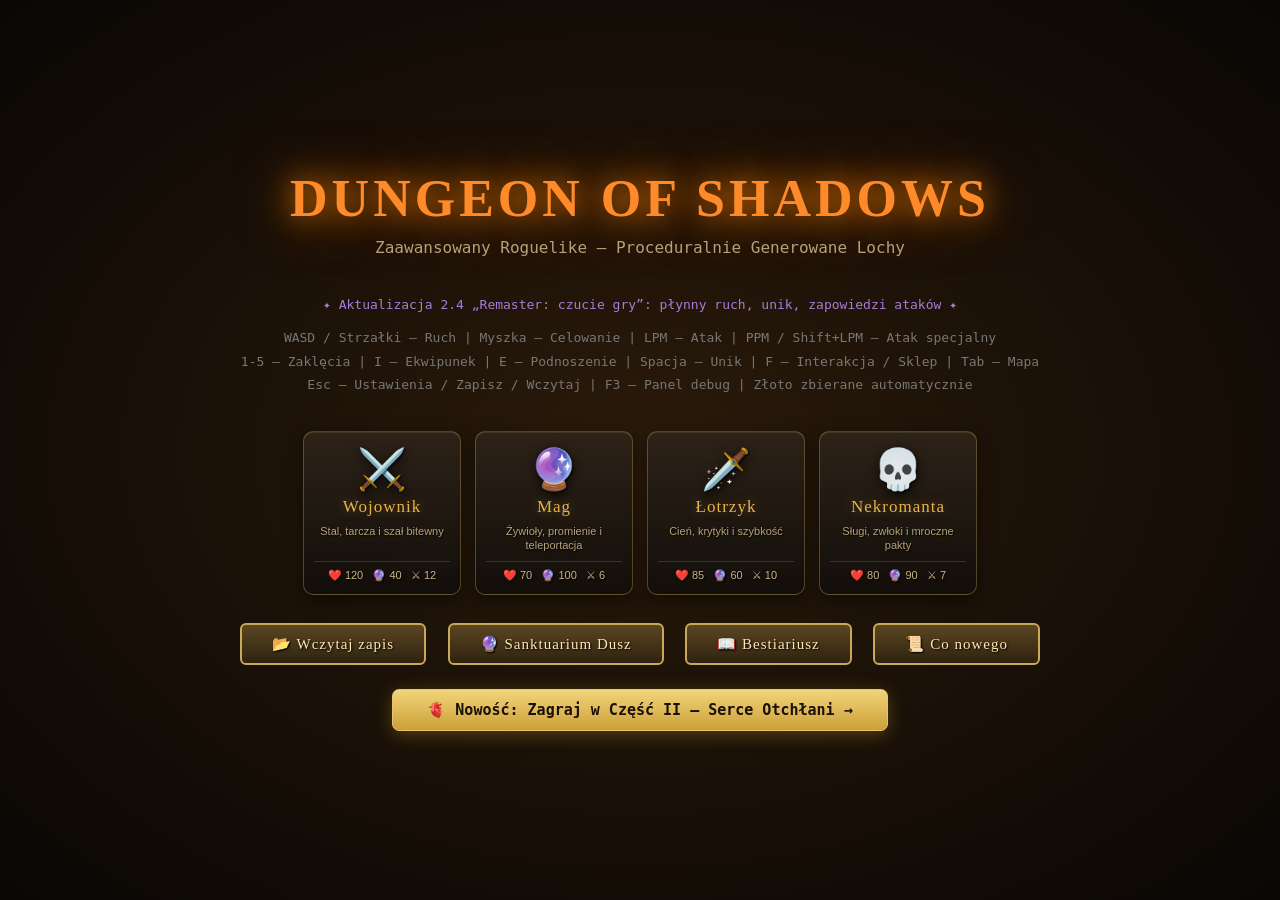
<file: index.html>
<!DOCTYPE html>
<html lang="pl">
<head>
<meta charset="UTF-8">
<meta name="viewport" content="width=device-width, initial-scale=1.0">
<title>Dungeon of Shadows — Advanced Roguelike</title>
<link rel="stylesheet" href="src/styles.css">
<link rel="stylesheet" href="src/ui-grimoire.css">
</head>
<body>
<div id="title-screen">
<div class="title-embers" aria-hidden="true"><i></i><i></i><i></i><i></i><i></i><i></i><i></i><i></i><i></i><i></i></div>
<h1>DUNGEON OF SHADOWS</h1>
<div class="subtitle">Zaawansowany Roguelike — Proceduralnie Generowane Lochy</div>
<div style="color:#a87cd8;font-size:13px;margin-bottom:14px">✦ Aktualizacja 2.4 „Remaster: czucie gry”: płynny ruch, unik, zapowiedzi ataków ✦</div>
<div style="color:#777;font-size:13px;margin-bottom:30px;line-height:1.8">
WASD / Strzałki — Ruch | Myszka — Celowanie | LPM — Atak | PPM / Shift+LPM — Atak specjalny<br>
1-5 — Zaklęcia | I — Ekwipunek | E — Podnoszenie | Spacja — Unik | F — Interakcja / Sklep | Tab — Mapa<br>
Esc — Ustawienia / Zapisz / Wczytaj | <span id="title-debug-key">F3</span> — Panel debug | Złoto zbierane automatycznie
</div>
<div class="class-cards">
<button class="class-card" onclick="Game.start('warrior')"><span class="cc-icon">⚔️</span><span class="cc-name">Wojownik</span><span class="cc-desc">Stal, tarcza i szał bitewny</span><span class="cc-stats">❤️ 120 &nbsp; 🔮 40 &nbsp; ⚔ 12</span></button>
<button class="class-card" onclick="Game.start('mage')"><span class="cc-icon">🔮</span><span class="cc-name">Mag</span><span class="cc-desc">Żywioły, promienie i teleportacja</span><span class="cc-stats">❤️ 70 &nbsp; 🔮 100 &nbsp; ⚔ 6</span></button>
<button class="class-card" onclick="Game.start('rogue')"><span class="cc-icon">🗡️</span><span class="cc-name">Łotrzyk</span><span class="cc-desc">Cień, krytyki i szybkość</span><span class="cc-stats">❤️ 85 &nbsp; 🔮 60 &nbsp; ⚔ 10</span></button>
<button class="class-card" onclick="Game.start('necromancer')"><span class="cc-icon">💀</span><span class="cc-name">Nekromanta</span><span class="cc-desc">Sługi, zwłoki i mroczne pakty</span><span class="cc-stats">❤️ 80 &nbsp; 🔮 90 &nbsp; ⚔ 7</span></button>
</div>
<div style="margin-top:20px">
<button onclick="Game.loadFromTitle()" style="padding:10px 30px;font-size:15px">📂 Wczytaj zapis</button>
<button onclick="Game.openMeta()" style="padding:10px 30px;font-size:15px">🔮 Sanktuarium Dusz</button>
<button onclick="Game.openBestiary()" style="padding:10px 30px;font-size:15px">📖 Bestiariusz</button>
<button onclick="Game.openChangelog()" style="padding:10px 30px;font-size:15px">📜 Co nowego</button>
</div>
<div style="margin-top:18px">
<a href="https://bibliotekabobrzyce.pl/dos2/" style="display:inline-block;padding:11px 34px;font-size:15px;text-decoration:none;color:#1a1005;background:linear-gradient(180deg,#f2d47a,#cba038);border:1px solid #e8c368;border-radius:7px;font-weight:700;box-shadow:0 4px 18px rgba(200,150,40,.35)">🫀 Nowość: Zagraj w Część II — Serce Otchłani →</a>
</div>
</div>

<div id="death-screen">
<h1>ZGINĄŁEŚ</h1>
<div id="death-stats" style="font-size:16px;color:#aaa;margin:10px 0"></div>
<button onclick="location.reload()">Spróbuj ponownie</button>
</div>

<div id="win-screen">
<h1>🏆 ZWYCIĘSTWO!</h1>
<div id="win-stats" style="font-size:16px;color:#aaa;margin:10px 0"></div>
<button onclick="Game.enterAbyss()">🕳️ Zejdź do Otchłani</button>
<button onclick="location.reload()">Zagraj ponownie</button>
<div style="color:#777;font-size:12px;margin-top:12px;max-width:520px">Otchłań to nieskończone piętra o rosnącej trudności — schodzisz tak głęboko, jak pozwolą ci siły. Esencję dusz zachowasz niezależnie od wyniku.</div>
</div>

<div id="level-up-screen" class="gr-book">
<div id="level-up-info"></div>
<div id="level-up-choices" class="gr-cards"></div>
</div>

<canvas id="gameCanvas"></canvas>

<div id="ui-overlay">
<div id="hud">
<div class="hud-head">
<div id="hud-portrait"><span id="hud-portrait-icon">⚔️</span><span id="hud-level">1</span></div>
<div class="hud-title">
<div id="hud-name">Bohater</div>
<div id="hud-stats-line"><span id="hud-atk">⚔ 10</span><span id="hud-def">🛡 5</span><span id="hud-kills">💀 0</span></div>
</div>
</div>
<div class="label">HP</div>
<div class="bar" id="hp-bar-wrap"><div class="bar-ghost" id="hp-ghost" style="width:100%"></div><div class="bar-fill hp-fill" id="hp-bar" style="width:100%"></div><div class="bar-text" id="hp-text">100/100</div></div>
<div class="label">MP</div>
<div class="bar"><div class="bar-fill mp-fill" id="mp-bar" style="width:100%"></div><div class="bar-text" id="mp-text">50/50</div></div>
<div class="label">XP</div>
<div class="bar"><div class="bar-fill xp-fill" id="xp-bar" style="width:0%"></div><div class="bar-text" id="xp-text">0/100</div></div>
<div class="hud-bottom"><span id="hud-gold">💰 0</span><span id="hud-floor">📍 Piętro 1</span></div>
</div>
<div id="low-hp-overlay"></div>
<div id="debug-overlay"></div>
<div id="buff-bar"></div>
<canvas id="minimap" width="150" height="150"></canvas>
<div id="minimap-label">📍 Piętro 1</div>
<div id="boss-hp"><div class="name"><span id="boss-name"></span><span id="boss-phase"></span></div><div class="bar"><div class="ghost" id="boss-ghost"></div><div class="fill" id="boss-hp-fill"></div><div class="tick t50"></div><div class="tick t25"></div></div></div>
<div id="quickslots"></div>
<div id="dodge-indicator" title="Unik"><span class="di-key">Spacja</span><span class="di-icon">💨</span><div class="di-cd"></div></div>
<div id="spell-bar"></div>
<div id="message-log"></div>
<div id="inventory-panel"></div>
<div id="combo-display"></div>
<div id="achievement-toast"></div>
</div>
<div id="tooltip"></div>
<div id="item-tooltip"></div>
<div id="settings-panel"></div>
<div id="meta-panel"></div>
<div id="save-toast"></div>
<div id="shop-panel"></div>
<div id="floor-transition"><h1 id="ft-title"></h1><div class="floor-sub" id="ft-sub"></div></div>

<!-- Content data (define ItemDB / SpellDB / EnemyDB) -->
<script src="content/items.js"></script>
<script src="content/spells.js"></script>
<script src="content/enemies.js"></script>
<!-- Engine systems (load order matters: definitions before Game) -->
<script src="src/config.js"></script>
<script src="src/relics.js"></script>
<script src="src/keybindings.js"></script>
<script src="src/util.js"></script>
<script src="src/dungeon.js"></script>
<script src="src/fov.js"></script>
<script src="src/pathfinding.js"></script>
<script src="src/particles.js"></script>
<script src="src/floatingtext.js"></script>
<script src="src/shop.js"></script>
<script src="src/affixes.js"></script>
<script src="src/themes.js"></script>
<script src="src/render-assets.js"></script>
<script src="src/achievements.js"></script>
<script src="src/registry.js"></script>
<script src="src/projectile.js"></script>
<script src="src/effects.js"></script>
<script src="src/sound.js"></script>
<script src="src/meta.js"></script>
<script src="src/bestiary.js"></script>
<script src="src/ui-grimoire.js"></script>
<!-- Main Game object, split by domain (core first, init last) -->
<script src="src/game/core.js"></script>
<script src="src/game/lifecycle.js"></script>
<script src="src/game/world.js"></script>
<script src="src/game/input.js"></script>
<script src="src/game/loop.js"></script>
<script src="src/game/player.js"></script>
<script src="src/game/enemies.js"></script>
<script src="src/game/bosses.js"></script>
<script src="src/game/combat.js"></script>
<script src="src/game/defense.js"></script>
<script src="src/game/spells.js"></script>
<script src="src/game/minions.js"></script>
<script src="src/game/movement.js"></script>
<script src="src/game/telegraphs.js"></script>
<script src="src/game/inventory.js"></script>
<script src="src/game/events.js"></script>
<script src="src/game/progression.js"></script>
<script src="src/game/inventory-ui.js"></script>
<script src="src/game/ui-settings.js"></script>
<script src="src/game/meta-ui.js"></script>
<script src="src/game/save.js"></script>
<script src="src/game/hud-misc.js"></script>
<script src="src/game/shop.js"></script>
<script src="src/game/render.js"></script>
<script src="src/game/hud.js"></script>
<script src="src/game/init.js"></script>
</body>
</html>
</file>
<file: src/styles.css>
:root{
  --stone-1:#15110d;        /* darkest panel base */
  --stone-2:#241c15;        /* mid stone */
  --stone-3:#352a1f;        /* raised stone */
  --brass:#8a6d3b;          /* border base */
  --brass-lt:#c9a85a;       /* bright brass */
  --gold:#e8b24a;           /* heading / accent */
  --ember:#ff8a2a;          /* fire accent */
  --parch:#e8dcc2;          /* primary text on stone */
  --ink:#b6a279;            /* muted text */
  --panel-bg:linear-gradient(180deg,rgba(40,32,24,.95),rgba(16,12,9,.97));
  --panel-border:1px solid rgba(201,168,90,.4);
  --panel-shadow:0 8px 26px rgba(0,0,0,.6),inset 0 1px 0 rgba(201,168,90,.18);
  --serif:'Trajan Pro','Georgia','Times New Roman',serif;
}
*{margin:0;padding:0;box-sizing:border-box}
body{background:#000;overflow:hidden;font-family:'Segoe UI',Consolas,monospace;display:flex;justify-content:center;align-items:center;height:100vh;user-select:none}
canvas{display:block;image-rendering:pixelated;cursor:crosshair}
#ui-overlay{position:fixed;top:0;left:0;width:100%;height:100%;pointer-events:none;z-index:10}
#ui-overlay>*{pointer-events:auto}
#hud{position:absolute;top:10px;left:10px;color:var(--parch);font-size:14px;text-shadow:1px 1px 3px #000;background:var(--panel-bg);backdrop-filter:blur(6px);-webkit-backdrop-filter:blur(6px);padding:10px 14px;border-radius:8px;border:var(--panel-border);box-shadow:var(--panel-shadow)}
#hud #hud-name{font-family:var(--serif);color:var(--gold);text-shadow:0 0 10px rgba(232,138,42,.4),1px 1px 2px #000}
#debug-overlay{position:absolute;top:10px;right:170px;min-width:210px;color:var(--ink);font-size:11px;line-height:1.35;background:rgba(16,12,9,.6);backdrop-filter:blur(6px);-webkit-backdrop-filter:blur(6px);border:1px solid rgba(201,168,90,.22);border-radius:6px;padding:8px 10px;white-space:pre-line;pointer-events:none}
#hud .bar{width:200px;height:18px;background:linear-gradient(180deg,#0d0a07,#1a140e);border:1px solid rgba(201,168,90,.45);border-radius:4px;margin:2px 0;overflow:hidden;position:relative;box-shadow:inset 0 2px 5px rgba(0,0,0,.7)}
#hud .bar-fill{height:100%;transition:width .3s;border-radius:2px}
#hud .hp-fill{background:linear-gradient(to right,#7a0d0d,#e23b2e);box-shadow:0 0 8px rgba(226,59,46,.4)}
#hud .mp-fill{background:linear-gradient(to right,#143a6a,#3b78d0);box-shadow:0 0 8px rgba(59,120,208,.4)}
#hud .xp-fill{background:linear-gradient(to right,#6e521f,#e8b24a);box-shadow:0 0 8px rgba(232,178,74,.45)}
#hud .bar-text{position:absolute;top:0;left:0;width:100%;height:100%;display:flex;align-items:center;justify-content:center;font-size:10px;color:#fff;text-shadow:1px 1px 2px #000;font-weight:bold;letter-spacing:.5px}
#hud .label{font-size:9px;margin-top:4px;color:var(--ink);text-transform:uppercase;letter-spacing:1px}
#minimap{position:absolute;top:10px;right:10px;border:2px solid rgba(201,168,90,.45);border-radius:6px;background:rgba(16,12,9,.6);backdrop-filter:blur(4px);-webkit-backdrop-filter:blur(4px);box-shadow:0 4px 15px rgba(0,0,0,.6),inset 0 0 0 1px rgba(0,0,0,.5)}
#inventory-panel{position:absolute;bottom:60px;left:10px;color:var(--parch);font-size:12px;background:var(--panel-bg);border:var(--panel-border);border-radius:8px;padding:0;display:none;max-width:400px;max-height:360px;overflow-y:auto;box-shadow:var(--panel-shadow);backdrop-filter:blur(6px);-webkit-backdrop-filter:blur(6px)}
#inventory-panel.open{display:block}
#inventory-panel{scrollbar-width:thin;scrollbar-color:rgba(201,168,90,.65) rgba(26,20,14,.7)}
#inventory-panel::-webkit-scrollbar{width:10px}
#inventory-panel::-webkit-scrollbar-track{background:linear-gradient(180deg,rgba(26,20,14,.8),rgba(13,10,7,.85));border-left:1px solid rgba(201,168,90,.15);border-radius:6px}
#inventory-panel::-webkit-scrollbar-thumb{background:linear-gradient(180deg,rgba(201,168,90,.85),rgba(138,109,59,.9));border:1px solid rgba(232,178,74,.4);border-radius:6px;box-shadow:inset 0 1px 0 rgba(255,235,180,.2)}
#inventory-panel::-webkit-scrollbar-thumb:hover{background:linear-gradient(180deg,rgba(232,178,74,.95),rgba(170,134,70,.95));border-color:rgba(255,225,160,.55)}
#inventory-panel::-webkit-scrollbar-corner{background:transparent}
#inventory-panel .inv-head{position:sticky;top:0;z-index:2;background:linear-gradient(180deg,rgba(48,38,28,.97),rgba(22,17,12,.96));padding:10px 12px 8px;border-bottom:1px solid rgba(201,168,90,.35);box-shadow:0 4px 10px rgba(0,0,0,.45);font-family:var(--serif);color:var(--gold)}
#inventory-panel .inv-body{padding:8px 10px 10px}
#inventory-panel .inv-eq{margin-bottom:10px;padding:8px;border:1px solid rgba(201,168,90,.18);border-radius:6px;background:rgba(201,168,90,.05)}
#inventory-panel .eq-row{display:flex;align-items:center;justify-content:space-between;gap:8px;padding:3px 0}
#inventory-panel .eq-info{color:var(--ink);flex:1;min-width:0}
#inventory-panel .eq-empty{color:#6b5c43}
#inventory-panel .unequip-btn{background:linear-gradient(to bottom,#5b4a1f,#3d3113);border:1px solid var(--brass-lt);color:#ffe7b3;padding:3px 9px;border-radius:4px;cursor:pointer;font-size:10px;white-space:nowrap;transition:all .12s}
#inventory-panel .unequip-btn:hover{background:linear-gradient(to bottom,#735d26,#514018);border-color:#f0c874;color:#fff3cf;box-shadow:0 0 8px rgba(240,200,116,.22)}
#inventory-panel .inv-section-label{display:inline-block;color:var(--gold);font-size:10px;letter-spacing:1px;text-transform:uppercase;padding:2px 8px;border:1px solid rgba(201,168,90,.35);border-radius:999px;background:rgba(138,109,59,.2);margin:10px 0 4px}
#inventory-panel .inv-item{padding:6px 7px;margin:4px 0;cursor:pointer;border-radius:6px;display:flex;justify-content:space-between;align-items:center;border:1px solid rgba(201,168,90,.12);background:linear-gradient(180deg,rgba(201,168,90,.05),rgba(201,168,90,.01));transition:transform .12s,border-color .12s,box-shadow .15s,background .12s}
#inventory-panel .inv-item:hover{transform:translateY(-1px);border-color:rgba(232,178,74,.5);background:linear-gradient(180deg,rgba(201,168,90,.12),rgba(201,168,90,.04));box-shadow:0 4px 12px rgba(0,0,0,.4)}
#inventory-panel .inv-item.rarity-common{border-left:3px solid rgba(204,204,204,.65)}
#inventory-panel .inv-item.rarity-uncommon{border-left:3px solid rgba(70,255,70,.65)}
#inventory-panel .inv-item.rarity-rare{border-left:3px solid rgba(110,140,255,.75)}
#inventory-panel .inv-item.rarity-epic{border-left:3px solid rgba(185,110,255,.8)}
#inventory-panel .inv-item.rarity-legendary{border-left:3px solid rgba(255,155,60,.9)}
#inventory-panel .inv-item .use-btn{background:linear-gradient(to bottom,#3a2f24,#241c15);border:1px solid var(--brass);color:var(--gold);padding:3px 8px;border-radius:4px;cursor:pointer;font-size:10px;transition:all .12s}
#inventory-panel .inv-item .use-btn:hover{background:linear-gradient(to bottom,#4d3e2c,#33281c);border-color:var(--brass-lt);color:#ffe7b3}
#inventory-panel .inv-item .drop-btn{background:linear-gradient(to bottom,#5f2d36,#432027);border:1px solid #b7707f;color:#ffd0d8;padding:3px 8px;border-radius:4px;cursor:pointer;font-size:10px;margin-left:4px;transition:all .12s}
#inventory-panel .inv-item .drop-btn:hover{background:linear-gradient(to bottom,#78404a,#5a2d35);border-color:#de98a8}
#inventory-panel .inv-item button:disabled{opacity:.45!important;cursor:not-allowed!important;filter:grayscale(.25)}
#inventory-panel .rarity-dot{display:inline-block;width:7px;height:7px;border-radius:50%;margin-right:6px;vertical-align:middle;box-shadow:0 0 8px currentColor}
#message-log{position:absolute;bottom:60px;right:10px;color:var(--ink);font-size:11px;background:rgba(16,12,9,.55);backdrop-filter:blur(6px);-webkit-backdrop-filter:blur(6px);border:1px solid rgba(201,168,90,.25);border-radius:6px;padding:8px;width:320px;max-height:160px;overflow-y:auto;box-shadow:0 4px 15px rgba(0,0,0,.5)}
#message-log .msg{margin:1px 0;padding:1px 0;border-bottom:1px solid rgba(201,168,90,.08)}
#message-log .msg.damage{color:#f66}
#message-log .msg.heal{color:#6f6}
#message-log .msg.item{color:#ffd24a}
#message-log .msg.info{color:#cbb486}
#message-log .msg.spell{color:#c6f}
#message-log .msg.boss{color:var(--ember);font-weight:bold}
#message-log .msg.crit{color:#f44;font-weight:bold}
#spell-bar{position:absolute;bottom:8px;left:50%;transform:translateX(-50%);display:flex;gap:4px}
#spell-bar .spell-slot{width:52px;height:52px;background:linear-gradient(180deg,rgba(40,32,24,.85),rgba(14,11,8,.9));backdrop-filter:blur(4px);-webkit-backdrop-filter:blur(4px);border:2px solid rgba(201,168,90,.35);border-radius:6px;display:flex;flex-direction:column;align-items:center;justify-content:center;color:var(--parch);font-size:10px;position:relative;cursor:pointer;transition:all .2s;box-shadow:0 2px 8px rgba(0,0,0,.5),inset 0 1px 0 rgba(201,168,90,.15)}
#spell-bar .spell-slot.active{border-color:var(--gold);box-shadow:0 0 10px rgba(232,178,74,.6),inset 0 1px 0 rgba(232,178,74,.25)}
#spell-bar .spell-slot.on-cd{opacity:.5}
#spell-bar .spell-slot .key{position:absolute;top:2px;left:4px;font-size:9px;color:var(--brass-lt)}
#spell-bar .spell-slot .icon{font-size:20px}
#spell-bar .spell-slot .cd-overlay{position:absolute;bottom:0;left:0;width:100%;background:rgba(0,0,0,.7);color:#f88;font-size:10px;text-align:center;border-radius:0 0 4px 4px}
#title-screen{position:fixed;top:0;left:0;width:100%;height:100%;z-index:100;background:radial-gradient(ellipse at center,#2a1a0a 0%,#0a0705 100%);display:flex;flex-direction:column;align-items:center;justify-content:center;color:var(--parch);text-align:center}
#title-screen h1{font-family:var(--serif);font-size:52px;color:var(--ember);text-shadow:0 0 30px #f80,0 0 60px #a40;margin-bottom:10px;letter-spacing:4px;animation:glow 2s ease-in-out infinite alternate}
#title-screen .subtitle{font-size:16px;color:var(--ink);margin-bottom:40px}
#title-screen button{font-family:var(--serif);padding:14px 40px;font-size:18px;background:linear-gradient(to bottom,#5b4622,#2e2310);color:#ffe7b3;border:2px solid var(--brass-lt);border-radius:6px;cursor:pointer;margin:6px;transition:all .2s;text-shadow:1px 1px 2px #000;letter-spacing:1px}
#title-screen button:hover{background:linear-gradient(to bottom,#8a6d3b,#5b4622);border-color:var(--gold);transform:scale(1.05);box-shadow:0 0 20px rgba(232,178,74,.35)}
#death-screen{position:fixed;top:0;left:0;width:100%;height:100%;z-index:100;background:rgba(10,2,0,.95);display:none;flex-direction:column;align-items:center;justify-content:center;color:var(--parch);text-align:center}
#death-screen h1{font-family:var(--serif);font-size:48px;color:#f00;text-shadow:0 0 30px #f00;margin-bottom:20px;animation:glow-red 1.5s ease-in-out infinite alternate}
#death-screen button{font-family:var(--serif);padding:12px 36px;font-size:16px;background:linear-gradient(to bottom,#5a1414,#2e0a0a);color:#ffcaca;border:2px solid #a33;border-radius:6px;cursor:pointer;margin-top:20px;transition:all .2s}
#death-screen button:hover{background:linear-gradient(to bottom,#7a1c1c,#3e0e0e);border-color:#f44;transform:scale(1.05)}
#win-screen{position:fixed;top:0;left:0;width:100%;height:100%;z-index:100;background:rgba(14,9,2,.96);display:none;flex-direction:column;align-items:center;justify-content:center;color:var(--parch);text-align:center}
#win-screen h1{font-family:var(--serif);font-size:48px;color:var(--gold);text-shadow:0 0 30px #e8b24a,0 0 60px #a4791a;margin-bottom:20px}
#win-screen button{font-family:var(--serif);padding:12px 36px;font-size:16px;background:linear-gradient(to bottom,#5b4622,#2e2310);color:#ffe7b3;border:2px solid var(--brass-lt);border-radius:6px;cursor:pointer;margin-top:20px;transition:all .2s}
#win-screen button:hover{background:linear-gradient(to bottom,#8a6d3b,#5b4622);border-color:var(--gold);transform:scale(1.05)}
/* wygląd okna wyboru: ui-grimoire.css (.gr-book); tu tylko położenie */
#level-up-screen{position:fixed;top:50%;left:50%;transform:translate(-50%,-50%);z-index:50;text-align:center;display:none;min-width:400px;width:max-content;max-width:min(760px,calc(100vw - 32px));box-sizing:border-box}
.rarity-common{color:#ccc}.rarity-uncommon{color:#0f0}.rarity-rare{color:#44f}.rarity-epic{color:#a0f}.rarity-legendary{color:#f80}
#tooltip{position:fixed;z-index:200;background:linear-gradient(180deg,rgba(34,27,19,.96),rgba(14,11,8,.97));border:1px solid var(--brass);border-radius:5px;padding:8px 10px;color:var(--parch);font-size:12px;pointer-events:none;display:none;max-width:250px;text-shadow:1px 1px 1px #000;box-shadow:0 6px 18px rgba(0,0,0,.6)}
#boss-hp{position:absolute;top:50px;left:50%;transform:translateX(-50%);display:none;text-align:center}
#boss-hp .name{font-family:var(--serif);color:var(--ember);font-size:16px;font-weight:bold;text-shadow:0 0 10px #f80;margin-bottom:4px}
#boss-hp .bar{width:400px;height:20px;background:linear-gradient(180deg,#0d0a07,#1a140e);border:2px solid var(--brass-lt);border-radius:4px;overflow:hidden;box-shadow:inset 0 2px 5px rgba(0,0,0,.7)}
#boss-hp .fill{height:100%;background:linear-gradient(to right,#7a0d0d,#e23b2e);transition:width .2s}
#settings-panel{position:fixed;top:50%;left:50%;transform:translate(-50%,-50%);z-index:150;background:var(--panel-bg);border:2px solid rgba(201,168,90,.5);border-radius:10px;padding:25px 30px;color:var(--parch);display:none;min-width:480px;max-width:560px;max-height:85vh;overflow-y:auto;box-shadow:var(--panel-shadow)}
#settings-panel.open{display:block}
#settings-panel h2{font-family:var(--serif);color:var(--gold);font-size:22px;margin-bottom:12px;text-align:center;text-shadow:0 0 10px rgba(232,178,74,.5)}
#settings-panel .section{margin:12px 0;padding:10px;background:rgba(201,168,90,.05);border-radius:6px;border:1px solid rgba(201,168,90,.18)}
#settings-panel .section h3{color:var(--ink);font-size:12px;text-transform:uppercase;margin-bottom:8px;letter-spacing:1px}
#settings-panel .key-row{display:flex;justify-content:space-between;align-items:center;padding:4px 0;border-bottom:1px solid rgba(201,168,90,.1)}
#settings-panel .key-row:last-child{border-bottom:none}
#settings-panel .key-label{color:var(--parch);font-size:13px}
#settings-panel .key-btn{background:linear-gradient(to bottom,#352a1f,#1c160f);border:1px solid var(--brass);border-radius:4px;color:#ffe7b3;padding:4px 14px;cursor:pointer;font-size:12px;min-width:70px;text-align:center;transition:all .15s;font-family:monospace}
#settings-panel .key-btn:hover{background:linear-gradient(to bottom,#4d3e2c,#2a2117);border-color:var(--gold)}
#settings-panel .key-btn.listening{background:#5b3a14;border-color:var(--ember);animation:key-pulse 1s infinite}
#settings-panel .panel-btns,#meta-panel .panel-btns{display:flex;gap:8px;justify-content:center;margin-top:15px}
#settings-panel .panel-btns button,#meta-panel .panel-btns button{padding:8px 20px;border-radius:6px;cursor:pointer;font-size:13px;border:1px solid var(--brass);transition:all .15s}
#settings-panel .btn-close,#meta-panel .btn-close{background:linear-gradient(to bottom,#352a1f,#1c160f);color:var(--parch)}
#settings-panel .btn-close:hover,#meta-panel .btn-close:hover{background:linear-gradient(to bottom,#4d3e2c,#2a2117)}
#settings-panel .btn-reset{background:#4a2418;color:#f7b79a;border-color:#a3603e}
#settings-panel .btn-reset:hover{background:#5e2f1f}
#settings-panel .btn-save-slot{background:linear-gradient(to bottom,#264,#142);color:#afa;border-color:#4a4}
#settings-panel .btn-save-slot:hover{background:#285;transform:scale(1.03)}
#settings-panel .btn-load-slot{background:linear-gradient(to bottom,#5b4622,#2e2310);color:#ffe7b3;border-color:var(--brass-lt)}
#settings-panel .btn-load-slot:hover{background:linear-gradient(to bottom,#8a6d3b,#5b4622);transform:scale(1.03)}
#settings-panel .btn-delete-slot{background:#4a2418;color:#f7b79a;border-color:#7a4028;padding:4px 10px;font-size:11px}
#settings-panel .btn-delete-slot:hover{background:#5e2f1f}
#settings-panel .save-row{display:flex;justify-content:space-between;align-items:center;padding:6px 8px;margin:3px 0;background:rgba(201,168,90,.04);border-radius:4px;border:1px solid rgba(201,168,90,.18)}
#settings-panel .save-row .save-info{font-size:11px;color:var(--ink)}
#settings-panel .save-row .save-name{color:var(--parch);font-size:13px}
#settings-panel .save-empty{color:#6b5c43;font-style:italic;font-size:12px}
#save-toast{position:fixed;top:80px;left:50%;transform:translateX(-50%);z-index:200;background:linear-gradient(180deg,rgba(28,38,20,.94),rgba(12,18,8,.95));border:1px solid #6a8a3b;border-radius:6px;padding:10px 24px;color:#cfe89a;font-size:14px;display:none;transition:opacity .3s;pointer-events:none}
@keyframes key-pulse{0%,100%{border-color:var(--ember)}50%{border-color:#fa0;box-shadow:0 0 8px rgba(255,138,42,.4)}}
@keyframes glow{from{text-shadow:0 0 20px #f80,0 0 40px #a40}to{text-shadow:0 0 40px #fa0,0 0 80px #f60}}
@keyframes glow-red{from{text-shadow:0 0 20px #f00}to{text-shadow:0 0 40px #f44,0 0 80px #f00}}
#shop-panel{position:fixed;top:50%;left:50%;transform:translate(-50%,-50%);z-index:60;background:var(--panel-bg);border:2px solid rgba(232,138,42,.55);border-radius:10px;padding:20px 25px;color:var(--parch);display:none;min-width:520px;max-width:600px;max-height:80vh;overflow-y:auto;box-shadow:var(--panel-shadow),0 0 36px rgba(232,138,42,.1)}
#shop-panel.open{display:block}
#shop-panel h2{font-family:var(--serif);color:var(--ember);font-size:22px;margin-bottom:12px;text-align:center;text-shadow:0 0 10px #f80}
#shop-panel .shop-section{margin:10px 0;padding:8px;background:rgba(201,168,90,.05);border-radius:6px;border:1px solid rgba(201,168,90,.18)}
#shop-panel .shop-section h3{color:var(--ink);font-size:12px;text-transform:uppercase;margin-bottom:8px;letter-spacing:1px}
#shop-panel .shop-item{display:flex;justify-content:space-between;align-items:center;padding:5px 8px;margin:3px 0;border-radius:4px;border:1px solid rgba(201,168,90,.15);background:rgba(201,168,90,.03)}
#shop-panel .shop-item:hover{background:rgba(201,168,90,.09)}
#shop-panel .shop-item .item-info{font-size:13px;flex:1}
#shop-panel .shop-item .item-stats{font-size:11px;color:var(--ink);margin-left:8px}
#shop-panel .shop-item .buy-btn{background:linear-gradient(to bottom,#264,#142);color:#afa;border:1px solid #4a4;padding:4px 12px;border-radius:4px;cursor:pointer;font-size:11px;transition:all .15s}
#shop-panel .shop-item .buy-btn:hover{background:#285;transform:scale(1.05)}
#shop-panel .shop-item .buy-btn.cant-afford{opacity:.4;cursor:not-allowed}
#shop-panel .shop-item .sell-btn{background:linear-gradient(to bottom,#5b4622,#2e2310);color:#ffe7b3;border:1px solid var(--brass-lt);padding:4px 12px;border-radius:4px;cursor:pointer;font-size:11px;transition:all .15s}
#shop-panel .shop-item .sell-btn:hover{background:linear-gradient(to bottom,#8a6d3b,#5b4622);transform:scale(1.05)}
#shop-panel .shop-gold{text-align:center;color:var(--gold);font-size:14px;margin:8px 0;padding:6px;background:rgba(232,178,74,.07);border-radius:4px;border:1px solid rgba(201,168,90,.2)}
#shop-panel .btn-close-shop{display:block;margin:12px auto 0;padding:8px 24px;background:linear-gradient(to bottom,#352a1f,#1c160f);color:var(--parch);border:1px solid var(--brass);border-radius:6px;cursor:pointer;font-size:13px}
#shop-panel .btn-close-shop:hover{background:linear-gradient(to bottom,#4d3e2c,#2a2117)}
#buff-bar{position:absolute;top:10px;left:220px;display:flex;gap:4px;flex-wrap:wrap;max-width:300px}
#buff-bar .buff-icon{width:36px;height:36px;background:linear-gradient(180deg,rgba(40,32,24,.85),rgba(14,11,8,.9));border:1px solid var(--brass);border-radius:4px;display:flex;flex-direction:column;align-items:center;justify-content:center;font-size:16px;position:relative;cursor:default;box-shadow:inset 0 1px 0 rgba(201,168,90,.15)}
#buff-bar .buff-icon .buff-timer{position:absolute;bottom:-2px;left:0;width:100%;text-align:center;font-size:8px;color:var(--gold);text-shadow:1px 1px 1px #000}
#buff-bar .buff-icon.buff-str{border-color:#f44}
#buff-bar .buff-icon.buff-def{border-color:#48f}
#buff-bar .buff-icon.buff-rage{border-color:#f80}
#buff-bar .buff-icon.buff-stealth{border-color:#8f8}
#buff-bar .buff-icon.buff-shield{border-color:#88f}
#floor-transition{position:fixed;top:0;left:0;width:100%;height:100%;z-index:55;background:#000;display:none;flex-direction:column;align-items:center;justify-content:center;color:var(--parch);text-align:center;opacity:0;transition:opacity .3s}
#floor-transition.active{display:flex}
#floor-transition h1{font-family:var(--serif);font-size:48px;color:var(--ember);text-shadow:0 0 30px #f80;margin-bottom:10px}
#floor-transition .floor-sub{font-size:16px;color:var(--ink)}
#item-tooltip{position:fixed;z-index:250;background:linear-gradient(180deg,rgba(34,27,19,.96),rgba(13,10,7,.97));border:1px solid var(--brass);border-radius:6px;padding:10px 14px;color:var(--parch);font-size:12px;pointer-events:none;display:none;max-width:280px;text-shadow:1px 1px 1px #000;line-height:1.6;box-shadow:0 8px 22px rgba(0,0,0,.65)}
#item-tooltip .tt-name{font-family:var(--serif);font-size:14px;font-weight:bold;margin-bottom:4px;text-shadow:0 0 12px rgba(255,255,255,.2)}
#item-tooltip .tt-stat{color:#cbb486}
#item-tooltip .tt-compare-better{color:#0f0}
#item-tooltip .tt-compare-worse{color:#f44}
#item-tooltip .tt-rarity{font-size:10px;text-transform:uppercase;letter-spacing:1px}
#item-tooltip .tt-sell{color:var(--gold);font-size:11px;margin-top:6px;padding-top:5px;border-top:1px solid rgba(201,168,90,.2)}
#combo-display{position:absolute;top:50%;right:30px;transform:translateY(-50%);color:var(--gold);font-size:28px;font-weight:bold;text-shadow:0 0 15px #f80,0 0 30px #f40;opacity:0;transition:opacity .3s;pointer-events:none;text-align:center;font-family:var(--serif)}
#combo-display.active{opacity:1}
#combo-display .combo-mult{font-size:16px;color:var(--ember)}
#achievement-toast{position:fixed;top:130px;left:50%;transform:translateX(-50%);z-index:200;background:linear-gradient(180deg,rgba(40,28,12,.96),rgba(18,12,6,.96));border:2px solid var(--brass-lt);border-radius:8px;padding:12px 28px;color:var(--gold);font-size:14px;display:none;transition:opacity .5s;pointer-events:none;text-align:center;box-shadow:0 0 22px rgba(232,178,74,.3)}
#achievement-toast .ach-title{font-family:var(--serif);font-size:18px;font-weight:bold;color:var(--gold);text-shadow:0 0 10px #f80}
#achievement-toast .ach-desc{font-size:12px;color:var(--parch);margin-top:4px}
#achievement-toast .ach-reward{font-size:11px;color:#9fd66a;margin-top:4px}
#quickslots{position:absolute;bottom:8px;left:10px;display:flex;gap:4px}
#quickslots .qs{width:40px;height:40px;background:linear-gradient(180deg,rgba(40,32,24,.85),rgba(14,11,8,.9));border:2px solid rgba(201,168,90,.4);border-radius:6px;display:flex;flex-direction:column;align-items:center;justify-content:center;font-size:16px;position:relative;cursor:pointer;transition:all .2s;box-shadow:inset 0 1px 0 rgba(201,168,90,.15)}
#quickslots .qs:hover{border-color:var(--gold)}
#quickslots .qs .qs-key{position:absolute;top:1px;left:3px;font-size:8px;color:var(--brass-lt)}
#dodge-indicator{position:absolute;bottom:8px;left:100px;width:40px;height:40px;background:linear-gradient(180deg,rgba(40,32,24,.85),rgba(14,11,8,.9));border:2px solid rgba(201,168,90,.4);border-radius:6px;display:flex;align-items:center;justify-content:center;font-size:16px;box-shadow:inset 0 1px 0 rgba(201,168,90,.15);pointer-events:none}
#dodge-indicator .di-key{position:absolute;top:1px;left:3px;font-size:7px;color:var(--brass-lt)}
#dodge-indicator .di-cd{position:absolute;inset:0;border-radius:4px;background:conic-gradient(rgba(10,7,4,.78) calc(var(--p,0)*1turn),rgba(10,7,4,0) 0)}
#dodge-indicator.on-cd .di-icon{filter:grayscale(.7) brightness(.6)}
#dodge-indicator.ready-flash{animation:slot-ready .45s ease-out}
#quickslots .qs .qs-count{position:absolute;bottom:0;right:2px;font-size:9px;color:var(--gold)}
.elite-label{position:absolute;font-size:8px;font-weight:bold;letter-spacing:1px;text-align:center;text-shadow:0 0 4px currentColor}
#meta-panel{position:fixed;top:50%;left:50%;transform:translate(-50%,-50%);z-index:150;background:var(--panel-bg);border:2px solid rgba(201,168,90,.5);border-radius:10px;padding:24px 28px;color:var(--parch);display:none;min-width:460px;max-width:540px;max-height:85vh;overflow-y:auto;box-shadow:var(--panel-shadow),0 0 36px rgba(180,120,255,.1)}
#meta-panel.open{display:block}
#meta-panel h2{font-family:var(--serif);color:#c9a0ff;font-size:22px;margin-bottom:8px;text-align:center;text-shadow:0 0 12px rgba(180,120,255,.5)}
#meta-panel .meta-essence{text-align:center;color:var(--gold);font-size:15px;margin-bottom:14px;padding:6px;background:rgba(180,120,255,.08);border:1px solid rgba(180,120,255,.25);border-radius:6px}
#meta-panel .meta-row{display:flex;justify-content:space-between;align-items:center;gap:12px;padding:9px 10px;margin:6px 0;background:rgba(201,168,90,.05);border:1px solid rgba(201,168,90,.2);border-radius:7px}
#meta-panel .meta-info{flex:1;min-width:0;font-size:13px;line-height:1.5}
#meta-panel .meta-icon{font-size:16px}
#meta-panel .meta-pips{color:#c9a0ff;letter-spacing:2px;font-size:12px}
#meta-panel .meta-desc{color:var(--ink);font-size:11px}
#meta-panel .meta-buy{background:linear-gradient(to bottom,#4a3a6a,#2a2040);color:#e7d8ff;border:1px solid #8a6dc9;border-radius:5px;padding:7px 14px;cursor:pointer;font-size:13px;min-width:78px;white-space:nowrap;transition:all .15s}
#meta-panel .meta-buy:hover:not(:disabled){background:linear-gradient(to bottom,#5d4a85,#352a52);border-color:#b69cf0;transform:scale(1.04)}
#meta-panel .meta-buy:disabled{opacity:.4;cursor:not-allowed;filter:grayscale(.3)}
#meta-panel .meta-hint{color:var(--ink);font-size:11px;text-align:center;margin:12px 0 4px;font-style:italic}

/* ===== 2.1 Visual rework: title screen + HUD polish ===== */
#title-screen{overflow:hidden}
#title-screen .title-embers{position:absolute;inset:0;pointer-events:none;overflow:hidden}
#title-screen .title-embers i{position:absolute;bottom:-12px;width:5px;height:5px;border-radius:50%;background:radial-gradient(circle,#ffd27a 0%,#ff7a1e 55%,rgba(255,122,30,0) 75%);opacity:0;animation:ember-rise 8s linear infinite}
#title-screen .title-embers i:nth-child(1){left:6%;animation-delay:0s;animation-duration:9s}
#title-screen .title-embers i:nth-child(2){left:16%;animation-delay:2.3s;animation-duration:7.2s;width:3px;height:3px}
#title-screen .title-embers i:nth-child(3){left:27%;animation-delay:4.6s;animation-duration:8.4s}
#title-screen .title-embers i:nth-child(4){left:38%;animation-delay:1.1s;animation-duration:6.6s;width:4px;height:4px}
#title-screen .title-embers i:nth-child(5){left:49%;animation-delay:3.7s;animation-duration:9.6s}
#title-screen .title-embers i:nth-child(6){left:58%;animation-delay:.6s;animation-duration:7.8s;width:3px;height:3px}
#title-screen .title-embers i:nth-child(7){left:69%;animation-delay:5.2s;animation-duration:8.1s}
#title-screen .title-embers i:nth-child(8){left:78%;animation-delay:2.9s;animation-duration:6.9s;width:4px;height:4px}
#title-screen .title-embers i:nth-child(9){left:88%;animation-delay:4.1s;animation-duration:9.3s}
#title-screen .title-embers i:nth-child(10){left:95%;animation-delay:1.8s;animation-duration:7.5s;width:3px;height:3px}
@keyframes ember-rise{0%{transform:translateY(0) translateX(0) scale(1);opacity:0}8%{opacity:.85}55%{opacity:.45}100%{transform:translateY(-104vh) translateX(26px) scale(.35);opacity:0}}
#title-screen .class-cards{display:flex;gap:14px;justify-content:center;flex-wrap:wrap;margin:4px 0 2px;position:relative;z-index:1}
#title-screen button.class-card{display:flex;flex-direction:column;align-items:center;gap:7px;width:158px;margin:0;padding:18px 10px 12px;font-size:13px;background:linear-gradient(180deg,rgba(46,36,26,.92),rgba(18,14,10,.96));border:1px solid rgba(201,168,90,.35);border-radius:10px;letter-spacing:0;transform:none;box-shadow:0 6px 18px rgba(0,0,0,.45),inset 0 1px 0 rgba(201,168,90,.15)}
#title-screen button.class-card:hover{transform:translateY(-5px);border-color:var(--gold);box-shadow:0 12px 30px rgba(0,0,0,.55),0 0 20px rgba(232,178,74,.28);background:linear-gradient(180deg,rgba(62,49,35,.95),rgba(24,18,13,.97))}
#title-screen .class-card .cc-icon{font-size:40px;line-height:1;filter:drop-shadow(0 3px 6px rgba(0,0,0,.65))}
#title-screen .class-card .cc-name{font-family:var(--serif);font-size:17px;color:var(--gold);letter-spacing:1px;text-shadow:0 0 12px rgba(232,178,74,.35)}
#title-screen .class-card .cc-desc{font-size:11px;color:var(--ink);line-height:1.35;min-height:30px;font-family:'Segoe UI',sans-serif}
#title-screen .class-card .cc-stats{font-size:11px;color:#cbb486;border-top:1px solid rgba(201,168,90,.22);padding-top:7px;width:100%;font-family:'Segoe UI',sans-serif}
#hud .bar-fill{position:relative;overflow:hidden}
#hud .bar-fill::after{content:'';position:absolute;top:0;left:-60%;width:50%;height:100%;background:linear-gradient(100deg,transparent,rgba(255,255,255,.22),transparent);animation:bar-sheen 3.4s ease-in-out infinite}
@keyframes bar-sheen{0%,55%{left:-60%}90%,100%{left:130%}}
#spell-bar .spell-slot:hover{transform:translateY(-3px);border-color:var(--brass-lt);box-shadow:0 6px 14px rgba(0,0,0,.55),inset 0 1px 0 rgba(201,168,90,.2)}

/* ===== 2.3 HUD/UI rework ===== */
#hud .hud-head{display:flex;align-items:center;gap:10px;margin-bottom:7px}
#hud #hud-portrait{position:relative;flex:0 0 auto;width:46px;height:46px;border-radius:50%;background:radial-gradient(circle at 35% 30%,#4a3a26,#1c150d);border:2px solid var(--brass-lt);display:flex;align-items:center;justify-content:center;font-size:24px;box-shadow:0 2px 8px rgba(0,0,0,.5),inset 0 1px 0 rgba(201,168,90,.25)}
#hud #hud-level{position:absolute;bottom:-5px;right:-5px;min-width:18px;height:18px;border-radius:9px;background:linear-gradient(180deg,#e8b24a,#8a6d3b);color:#241c10;font-size:11px;font-weight:bold;display:flex;align-items:center;justify-content:center;border:1px solid #5a4620;padding:0 3px;box-shadow:0 1px 3px rgba(0,0,0,.5)}
#hud .hud-title{flex:1;min-width:0}
#hud #hud-name{font-size:16px;font-weight:bold}
#hud #hud-stats-line{display:flex;gap:11px;font-size:11px;color:var(--ink);margin-top:3px}
#hud #hud-stats-line span{white-space:nowrap}
#hud #hud-kills{color:#d98}
#hud .hud-bottom{display:flex;justify-content:space-between;gap:8px;font-size:12px;margin-top:7px}
#hud #hud-gold{color:#ffd24a}
#hud #hud-floor{color:#b9a98a}
#hud .bar-ghost{position:absolute;top:0;left:0;height:100%;background:rgba(255,130,100,.45);transition:width .9s cubic-bezier(.2,.7,.3,1) .35s;border-radius:2px}
#hud .bar-fill{position:relative;z-index:1}
#hud .bar-text{z-index:2}
#hud .bar.low .hp-fill{animation:hp-pulse .9s ease-in-out infinite}
@keyframes hp-pulse{0%,100%{filter:brightness(1)}50%{filter:brightness(1.65) saturate(1.4)}}

#low-hp-overlay{position:fixed;inset:0;pointer-events:none;z-index:9;opacity:0;background:radial-gradient(ellipse at center,rgba(0,0,0,0) 52%,rgba(190,18,8,.38) 100%);transition:opacity .45s}
#low-hp-overlay.active{opacity:1;animation:lowhp-pulse .95s ease-in-out infinite}
@keyframes lowhp-pulse{0%,100%{opacity:.5}50%{opacity:1}}

#minimap-label{position:absolute;top:166px;right:10px;width:150px;text-align:center;font-size:11px;color:var(--ink);background:rgba(16,12,9,.6);border:1px solid rgba(201,168,90,.22);border-radius:5px;padding:2px 4px;backdrop-filter:blur(4px);-webkit-backdrop-filter:blur(4px);white-space:nowrap;overflow:hidden;text-overflow:ellipsis}

#spell-bar .spell-slot .cd-radial{position:absolute;inset:0;border-radius:4px;display:flex;align-items:center;justify-content:center;color:#ffd9a0;font-size:13px;font-weight:bold;text-shadow:0 1px 3px #000;background:conic-gradient(rgba(10,7,4,.78) calc(var(--p,0)*1turn),rgba(10,7,4,.12) 0);z-index:2}
#spell-bar .spell-slot.no-mana .icon{filter:grayscale(.75) brightness(.55)}
#spell-bar .spell-slot.no-mana{border-color:rgba(90,120,210,.55);box-shadow:inset 0 0 10px rgba(40,70,160,.35)}
#spell-bar .spell-slot.ready-flash{animation:slot-ready .45s ease-out}
@keyframes slot-ready{0%{box-shadow:0 0 0 rgba(232,178,74,0)}40%{box-shadow:0 0 20px rgba(232,178,74,.85);border-color:var(--gold)}100%{box-shadow:0 0 0 rgba(232,178,74,0)}}

#boss-hp .bar{position:relative;overflow:hidden}
#boss-hp .ghost{position:absolute;top:0;left:0;height:100%;background:rgba(255,150,110,.5);transition:width .9s cubic-bezier(.2,.7,.3,1) .35s}
#boss-hp .fill{position:relative;z-index:1}
#boss-hp .tick{position:absolute;top:0;width:2px;height:100%;background:rgba(0,0,0,.6);z-index:2}
#boss-hp .tick.t50{left:50%}
#boss-hp .tick.t25{left:25%}
#boss-hp #boss-phase{margin-left:9px;font-size:12px;letter-spacing:2px;font-weight:bold}
#boss-hp #boss-phase.ph2{color:#ffb04a;text-shadow:0 0 8px rgba(255,176,74,.6)}
#boss-hp #boss-phase.ph3{color:#ff4a3a;text-shadow:0 0 10px rgba(255,74,58,.7);animation:hp-pulse .7s infinite}

#message-log{opacity:.45;transition:opacity .4s}
#message-log.fresh,#message-log:hover{opacity:1}
</file>
<file: src/ui-grimoire.css>
/* =============================================
   GRIMUAR (2.5) — wspólny język wizualny UI:
   skórzana oprawa, pergaminowe strony i karty, woskowe pieczęcie.
   Tylko czcionki systemowe — gra działa offline po podwójnym kliknięciu.
   ============================================= */
:root{
  --gr-parch-1:#ecdcb4; --gr-parch-2:#cdb27c;
  --gr-ink:#3a2a14; --gr-ink-soft:#5a4426;
  --gr-leather-1:#3a2216; --gr-leather-2:#1e110a;
  --gr-tool:#8a6a34; --gr-tool-lt:#e8c878;
  --gr-wax-common:#7a6a58; --gr-wax-rare:#2a5ab0; --gr-wax-epic:#7a3ab0; --gr-wax-legendary:#c8841a;
  --gr-wax-red:#a8281a;
  --gr-serif:Georgia,'Times New Roman',serif;
}

/* ---- oprawa okna ---- */
.gr-book{
  background:linear-gradient(180deg,var(--gr-leather-1),var(--gr-leather-2));
  border:none;border-radius:8px;padding:14px 18px 18px;color:var(--gr-parch-1);
  box-shadow:0 14px 34px rgba(0,0,0,.8),inset 0 0 0 2px #6b4a24,inset 0 0 0 4px #24140b,inset 0 0 0 5px var(--gr-tool);
}
.gr-title{text-align:center;font-family:var(--gr-serif);font-style:italic;color:var(--gr-tool-lt);font-size:26px;margin:6px 0 2px;text-shadow:0 1px 0 #000}
.gr-sub{text-align:center;font-family:var(--gr-serif);font-style:italic;color:#b8955a;font-size:12px;margin-bottom:14px}
.gr-page{
  background:linear-gradient(170deg,var(--gr-parch-1),var(--gr-parch-2));border-radius:3px;padding:12px 14px;
  color:var(--gr-ink);font-family:var(--gr-serif);box-shadow:inset 0 0 26px rgba(120,80,30,.4);
}

/* ---- karty nagród ---- */
.gr-cards{display:flex;gap:16px;justify-content:center;flex-wrap:wrap;padding:12px 12px 8px} /* zapas na wystającą pieczęć */
.gr-card{
  width:148px;min-height:176px;box-sizing:border-box;position:relative;cursor:pointer;
  background:linear-gradient(170deg,var(--gr-parch-1),var(--gr-parch-2));border-radius:3px;
  padding:16px 11px 12px;text-align:center;color:var(--gr-ink);font-family:var(--gr-serif);
  box-shadow:0 6px 14px rgba(0,0,0,.6),inset 0 0 22px rgba(120,80,30,.35);
  transform:rotate(var(--gr-tilt,0deg));
  transition:transform .12s ease-out,box-shadow .12s ease-out,filter .12s ease-out;
  animation:gr-card-in .18s ease-out both;animation-delay:var(--gr-delay,0ms);
  outline:none;
}
.gr-card:nth-child(3n+1){--gr-tilt:-1.2deg}
.gr-card:nth-child(3n+2){--gr-tilt:.8deg}
.gr-card:nth-child(3n){--gr-tilt:-.5deg}
.gr-card:hover,.gr-card:focus-visible{transform:translateY(-5px) rotate(0deg);box-shadow:0 12px 22px rgba(0,0,0,.7),inset 0 0 22px rgba(120,80,30,.3)}
@keyframes gr-card-in{from{opacity:0;translate:0 10px}to{opacity:1;translate:0 0}}

.gr-key{position:absolute;left:7px;top:5px;font-size:10px;color:var(--gr-ink-soft);opacity:.7}
.gr-ic{font-size:32px;margin:2px 0 4px;filter:sepia(.35)}
.gr-nm{font-weight:bold;font-size:14px;color:#4a2a10}
.gr-ds{font-size:11px;margin-top:6px;line-height:1.35;color:var(--gr-ink-soft);font-style:italic}
.gr-cat{margin-top:9px;font-size:9px;letter-spacing:1.5px;text-transform:uppercase;color:var(--gr-ink-soft)}
.gr-cost{margin-top:6px;font-size:11px;font-weight:bold;color:#6a4a10}
.gr-why{margin-top:8px;font-size:10px;color:#7a1a10;font-weight:bold}

.gr-seal{
  position:absolute;right:-9px;top:-9px;width:28px;height:28px;border-radius:50%;
  display:flex;align-items:center;justify-content:center;font-size:12px;color:rgba(255,240,225,.9);
  box-shadow:0 2px 4px rgba(0,0,0,.55);background:radial-gradient(circle at 35% 35%,#a8988a,var(--gr-wax-common));
}
.gr-r-rare .gr-seal{background:radial-gradient(circle at 35% 35%,#5a8ae0,var(--gr-wax-rare))}
.gr-r-epic .gr-seal{background:radial-gradient(circle at 35% 35%,#a86ae0,var(--gr-wax-epic))}
.gr-r-legendary .gr-seal{background:radial-gradient(circle at 35% 35%,#f0b850,var(--gr-wax-legendary))}
.gr-card.gr-r-rare{box-shadow:0 6px 14px rgba(0,0,0,.6),0 0 0 1px rgba(42,90,176,.5),inset 0 0 22px rgba(120,80,30,.35)}
.gr-card.gr-r-epic{box-shadow:0 6px 14px rgba(0,0,0,.6),0 0 14px rgba(122,58,176,.45),inset 0 0 22px rgba(120,80,30,.35)}
.gr-card.gr-r-legendary{box-shadow:0 6px 14px rgba(0,0,0,.6),0 0 18px rgba(232,160,40,.6),inset 0 0 22px rgba(160,100,20,.35)}

.gr-card.is-disabled{filter:grayscale(.75) brightness(.72);cursor:not-allowed}
.gr-card.is-disabled:hover{transform:rotate(var(--gr-tilt,0deg))}
.gr-card.is-picked{transform:translateY(-8px) scale(1.06) rotate(0deg);box-shadow:0 0 0 2px var(--gr-tool-lt),0 0 26px rgba(232,200,120,.75),inset 0 0 22px rgba(120,80,30,.3)}

/* ---- przyciski ---- */
.gr-btn{
  display:inline-block;padding:9px 22px;border-radius:3px;font-family:var(--gr-serif);font-size:14px;
  color:#f0dcb0;background:linear-gradient(180deg,#4a2c1a,#2a170d);border:1px solid var(--gr-tool);cursor:pointer;
  transition:filter .12s ease-out,transform .12s ease-out;
}
.gr-btn:hover{filter:brightness(1.18)}
.gr-btn:active{transform:translateY(1px)}
.gr-btn--primary{background:linear-gradient(180deg,#7a2418,#4a120a);border-color:#c0703a}
.gr-actions{text-align:center;margin-top:12px}

/* ---- ograniczony ruch: bez wejścia, uniesienia i błysku ---- */
@media (prefers-reduced-motion: reduce){
  .gr-card{animation:none;transition:none}
  .gr-card:hover,.gr-card:focus-visible,.gr-card.is-picked{transform:rotate(var(--gr-tilt,0deg))}
}
</file>
